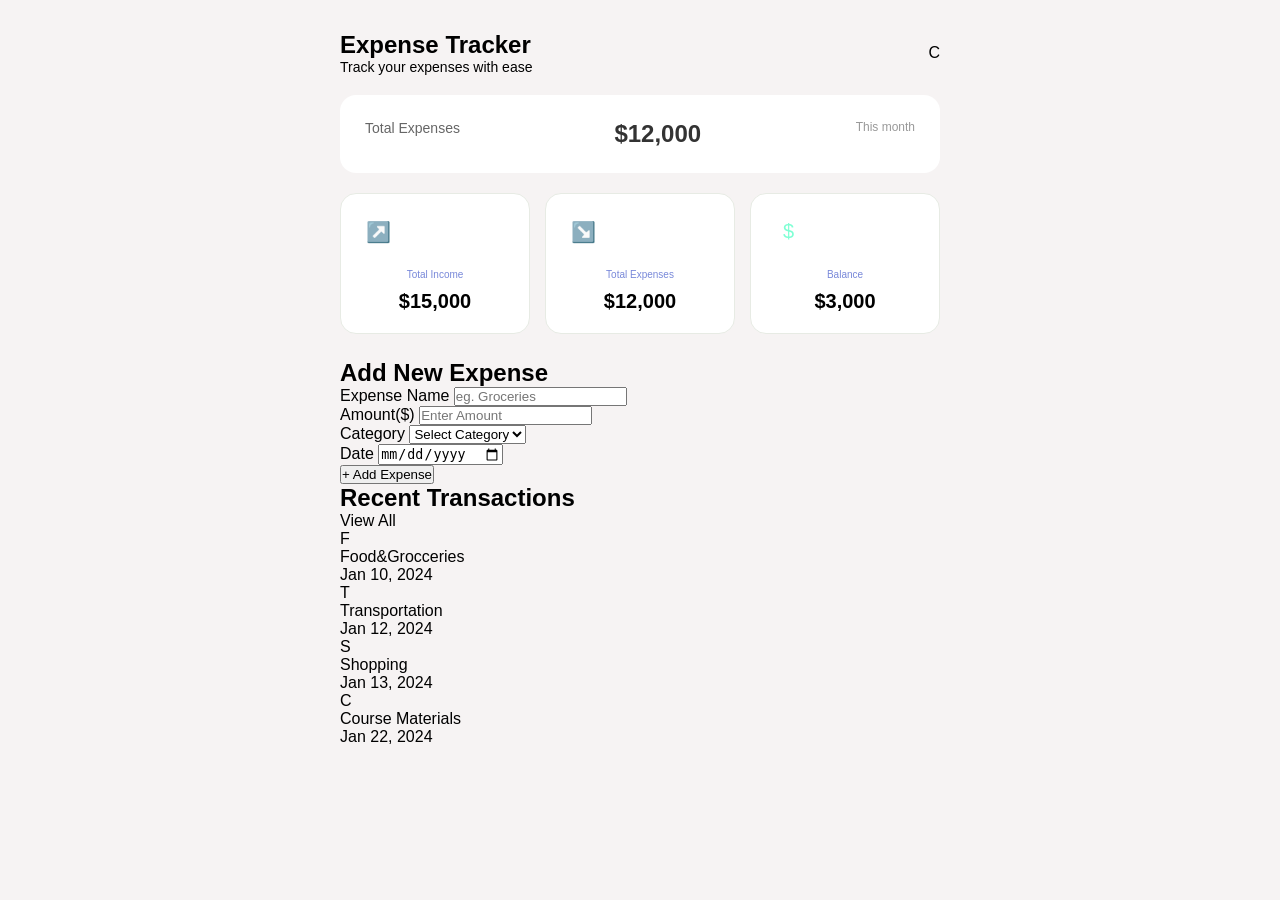
<file: index.html>
<!DOCTYPE html>
<html lang="en">
<head>
    <meta charset="UTF-8">
    <meta name="viewport" content="width=device-width, initial-scale=1.0">
    <title>Expense Tracker</title>
    <link rel="stylesheet" href="style.css">
</head>
<body>
    <div class="container">
        <header>
            <div>
                <h1>Expense Tracker</h1>
                <p>Track your expenses with ease</p>
            </div>
            <div class="profile">C
            </div>
        </header>
        <section class="summary">
             <p>Total Expenses</p>
             <h2>$12,000</h2>
             <span>This month</span>
        </section>
        <section class="overview">
            <div class="cards">
                <div  class="icon">↗️</div>
                <p>Total Income</p>
                <h3>$15,000</h3>
            </div>
            <div class="cards">
                <div  class="icon">↘️</div>
                <p>Total Expenses</p>
                <h3>$12,000</h3>
            </div>
            <div class="cards">
                <div class="icon">$</div>
                <p>Balance</p>
                <h3>$3,000</h3>
            </div>
        </section>
        <section class="add-expense">
            <h2>Add New Expense</h2>
            <form>
                <div class="form-group">
                    <label>Expense Name</label>
                    <input type="text" placeholder="eg. Groceries" required>
                </div>
                <div class="form-group">
                    <label>Amount($)</label>
                    <input type="number" placeholder="Enter Amount" required>
                </div>
                <div class="form-group">
                    <label>Category</label>
                    <select required>
                        <option>Select Category</option>
                        <option>Food</option>
                        <option>Transport</option>
                        <option>Entertainment</option>
                        <option>Utilities</option>
                        <option>Others</option>
                    </select>
                </div>
                <div class="form-group">
                    <label>Date</label>
                    <input type="date" required>
                    </div>
                <button type="submit">+ Add Expense</button>
            </form>
        </section>
        <section class="transactions">
            <div class="section-heading">
                <h2>Recent Transactions</h2>
                <p>View All</p>
            </div>
            <div class="list">
                <div class="expense-icon">F</div>
                <div class="expense-details">
                    <p>Food&Grocceries</p>
                    <span>Jan 10, 2024</span>
                </div>
            
                <div class="expense-icon">T</div>
                <div class="expense-details">
                    <p>Transportation</p>
                    <span>Jan 12, 2024</span>
                </div>
                <div class="expense-icon">S</div>
                <div class="expense-details">
                    <p>Shopping</p>
                    <span>Jan 13, 2024</span>
                </div>
                <div class="expense-icon">C</div>
                <div class="expense-details">
                    <p>Course Materials</p>
                    <span>Jan 22, 2024</span>
                </div>
            </div>
        </section>
    </div>
</body>
</html>
</file>
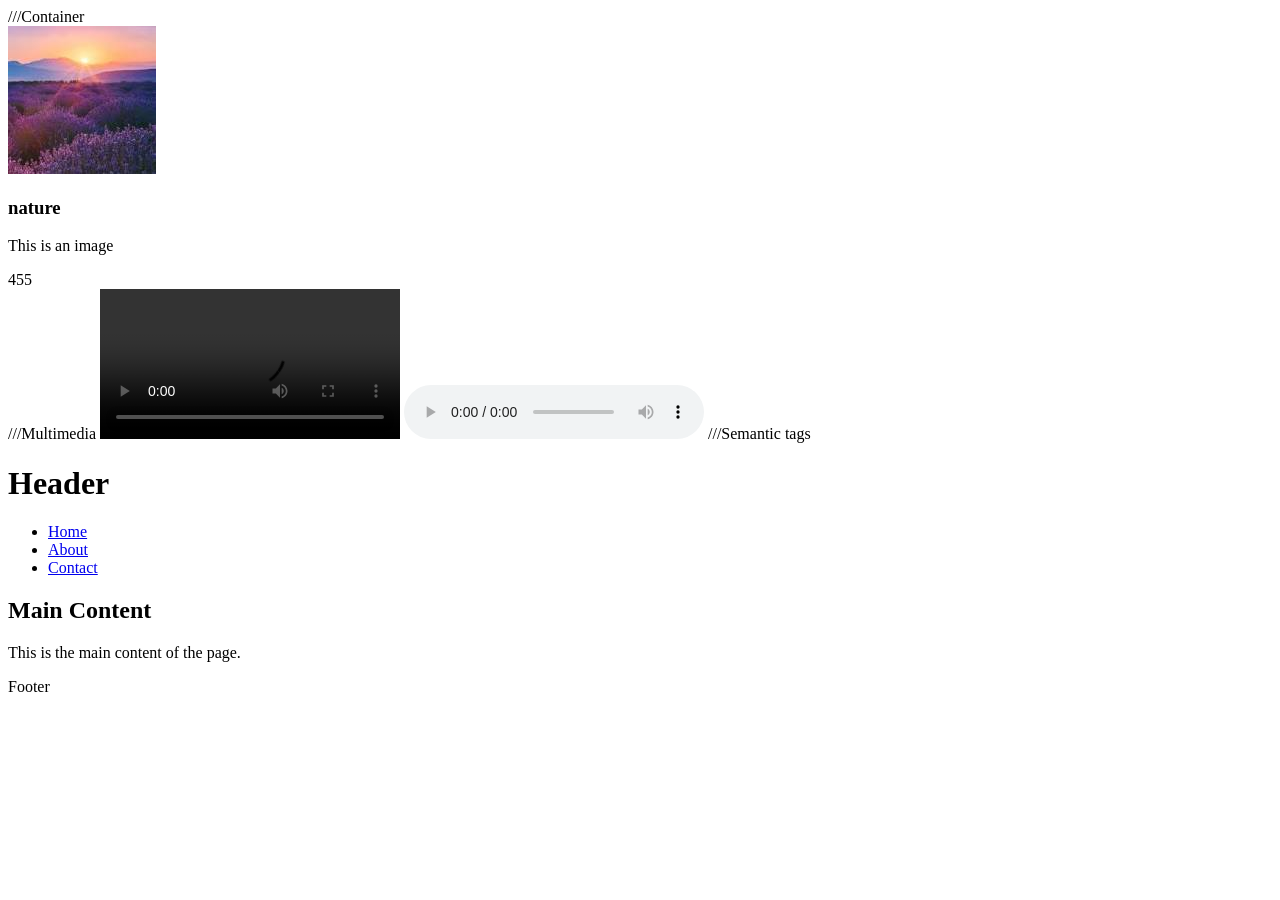
<file: Class3.html>
<!DOCTYPE html>
<html lang="en">
<head>
    <meta charset="UTF-8">
    <meta name="viewport" content="width=device-width, initial-scale=1.0">
    <title>Document</title>
</head>
<body>
    ///Container
    <div>
        <img src="[data-uri]">
        <h3>nature</h3>
        <p>This is an image</p>
        <span>455</span>
    </div>
    ///Multimedia
    <video controls>
        <source src="https://youtu.be/KWoTyfPsqbE" type="video/mp4">
    </video>
    <audio controls>
        <source src="https://www.soundhelix.com/examples/mp3/SoundHelix-Song-1.mp3" type="audio/mpeg">
    </audio>
///Semantic tags
    <header>
        <h1>Header</h1>
    </header>
    <nav>
        <ul>
            <li><a href="#">Home</a></li>
            <li><a href="#">About</a></li>
            <li><a href="#">Contact</a></li>
        </ul>
    </nav>
    <main>
        <h2>Main Content</h2>
        <p>This is the main content of the page.</p>
    </main>
    <footer>
        <p>Footer</p>
    </footer>
</body>
</html>
</file>
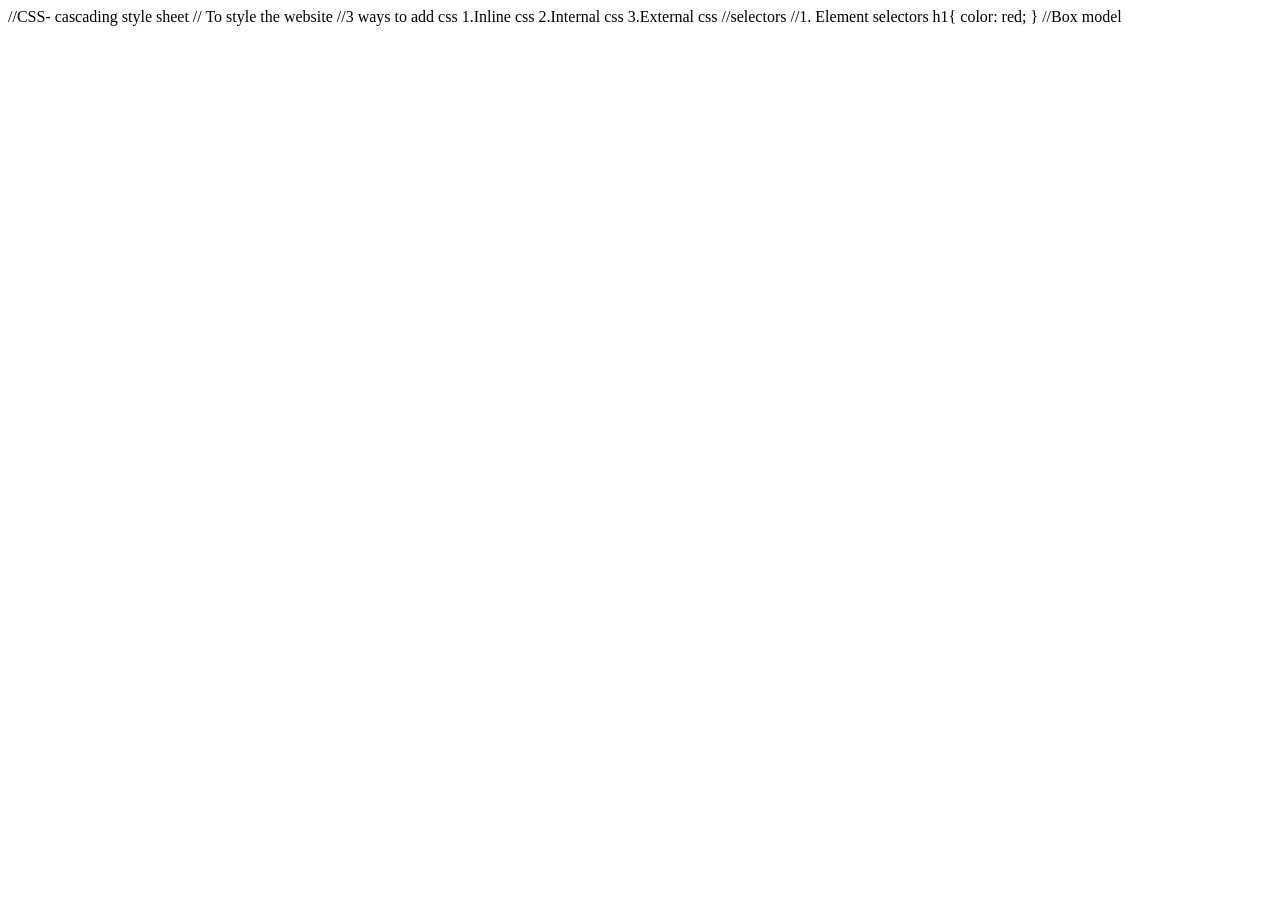
<file: class4.html>
<!DOCTYPE html>
<html lang="en">
<head>
    <meta charset="UTF-8">
    <meta name="viewport" content="width=device-width, initial-scale=1.0">
    <title>Document</title>
</head>
<body>
    //CSS- cascading style sheet
    // To style the website   
      //3 ways to add css
      1.Inline css
      2.Internal css
      3.External css
    
      //selectors
      //1. Element selectors
        h1{
            color: red;
        }
    //Box model
    
</body>
</html>
</file>
<file: style.css>
*{
    margin:0;
    padding:0;
    box-sizing:border-box;
}
body{
    font-family:Arial, Helvetica, sans-serif;
    background-color:#f6f3f3;
    padding: 30px 18px;
}
.container{
    max-width: 600px;
    margin: 0 auto;
}
header{
    display:flex;
    justify-content:space-between;
    align-items:center;
    margin-bottom: 20px;
}
header h1{
    font-size: 24px;
}
header p{
    font-size: 14px;
}
.profile{
    display:flex;
    align-items:center;
    width:45 px;
    height:45px;
    border-radius:50%;
    align-items:center;
    justify-content:center;
}
.summary{
    display:flex;
    justify-content:space-between;
    margin-bottom: 20px;
    border-radius: 16px;
    background-color: #fff;
    padding: 25px;
}
.summary p{
    font-size: 14px;
    color: #666;
}
.summary h2{
    font-size: 24px;
    color: #333;
}
.summary span{
    font-size: 12px;
    color: #999;
}
.overview{
    display:grid;
    grid-template-columns: repeat(3, 1fr);
    gap:15px;
    margin-bottom: 25px;
}
.cards{
    background-color: #fff;
    padding: 20px;
    border-radius: 16px;
    text-align:center;
    border: 1px solid #e7ebe4;
}
.icon{
    width: 35px;
    height: 35px;
    border-radius: 10px;
    color:aquamarine;
    display:flex;
    align-items: center;
    justify-content: center;
    font-size: 20px;
    margin-bottom: 20px;
}
.cards p{
    color: #7888d9;
    font-size: 10px;
    margin-bottom: 10px; 
}
.cards h3{
    font-size:20px;
}
</file>
